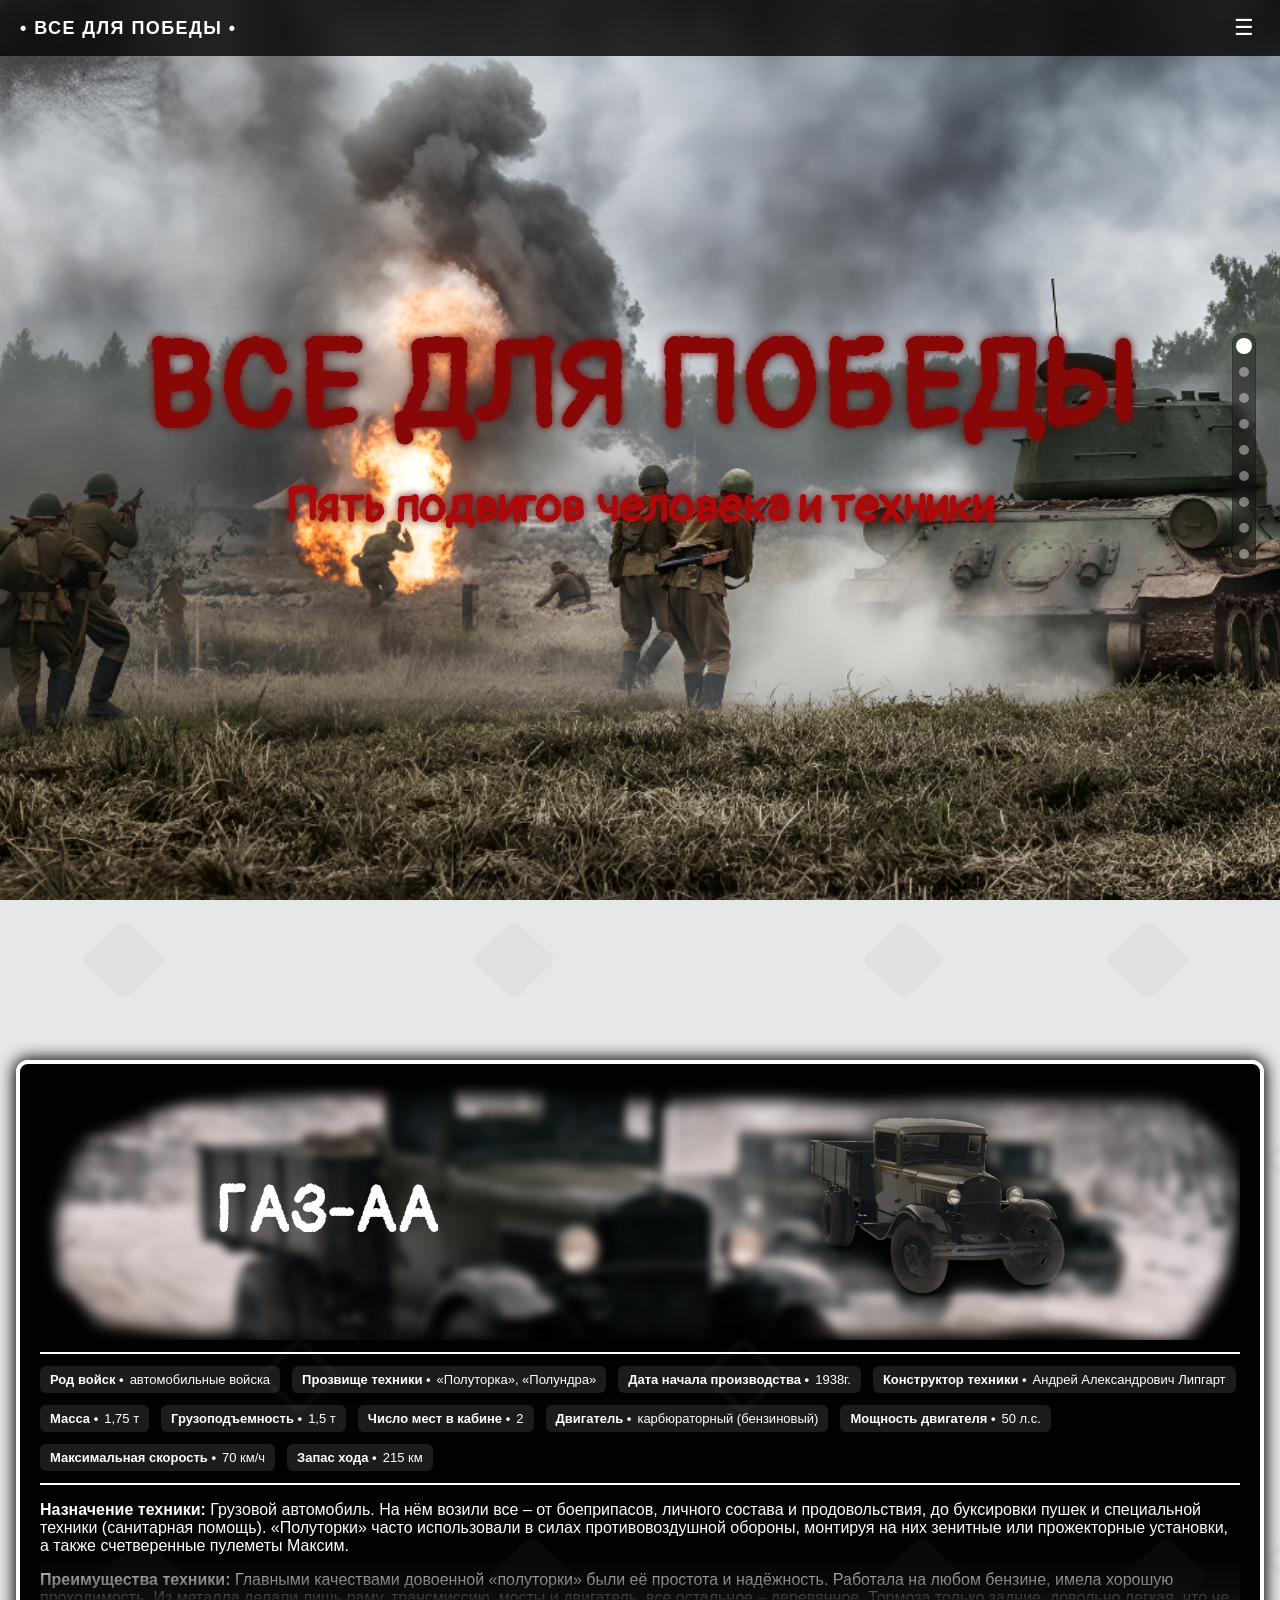
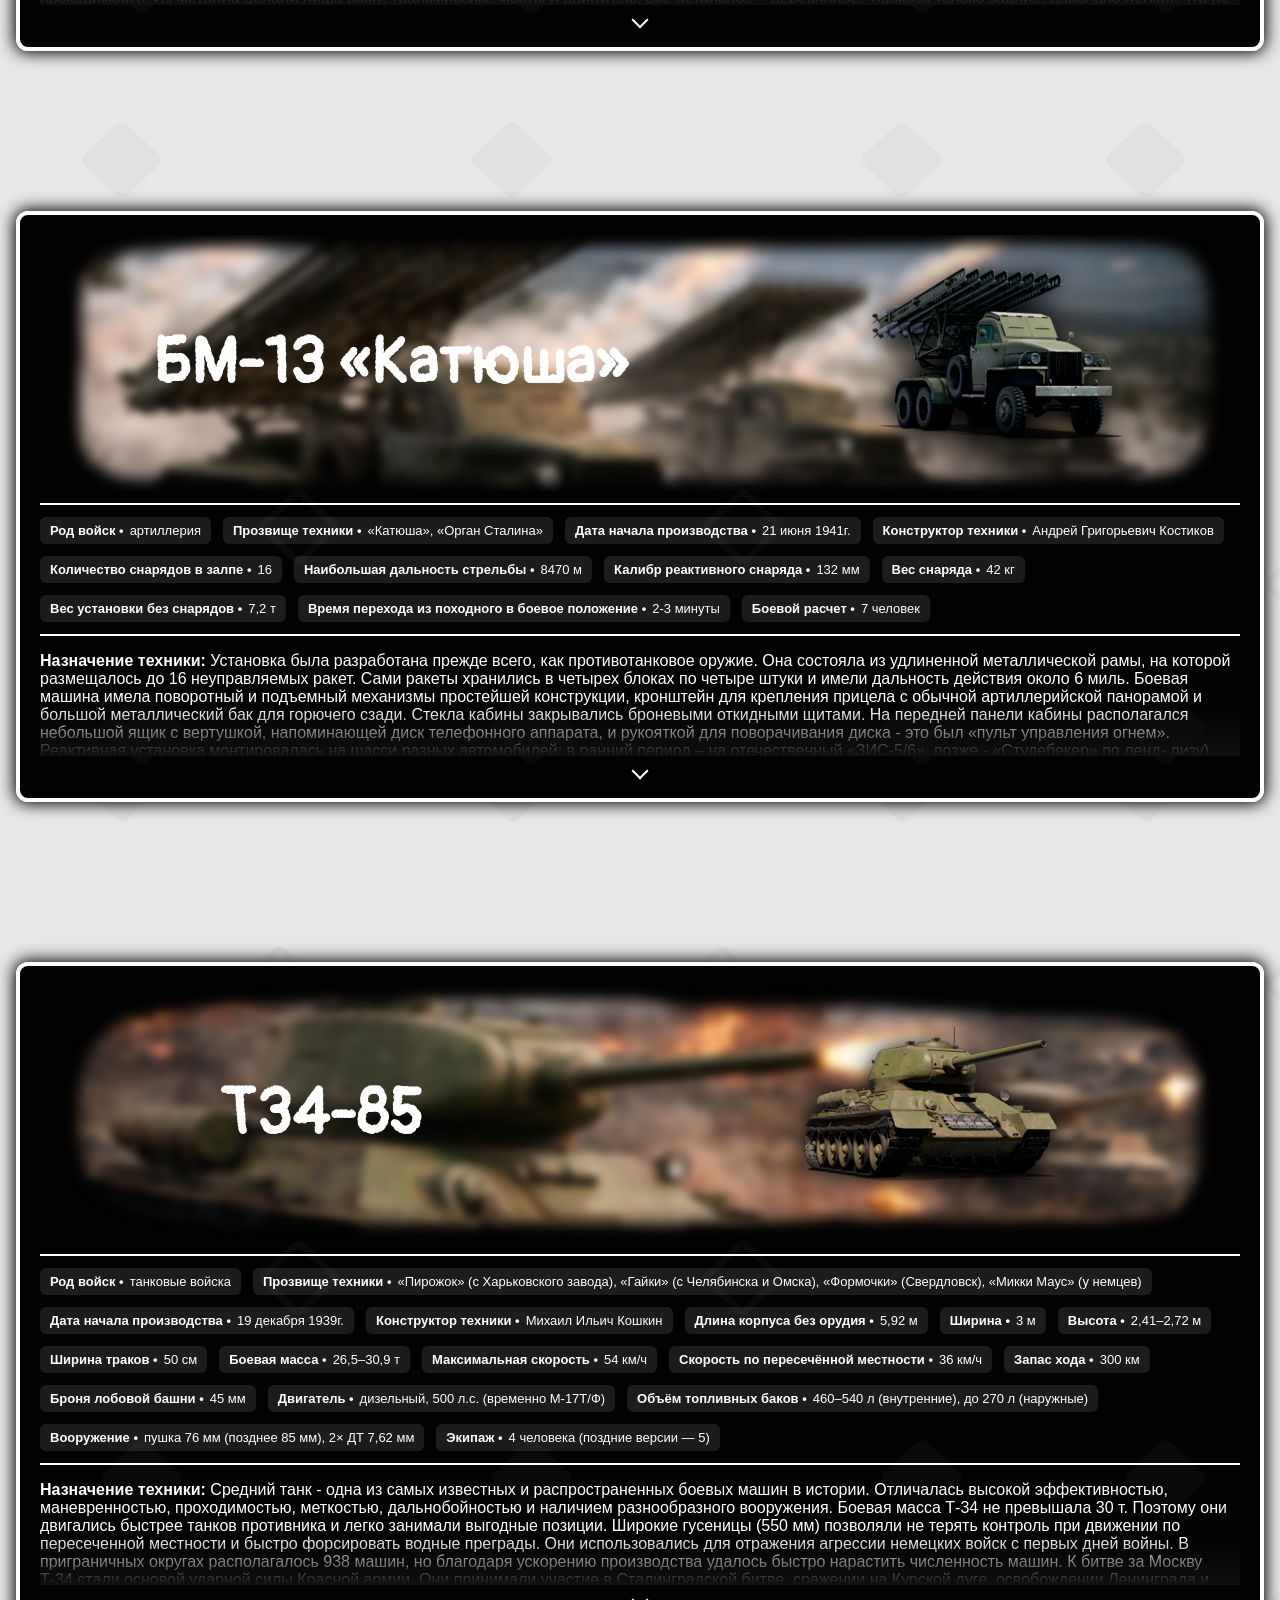
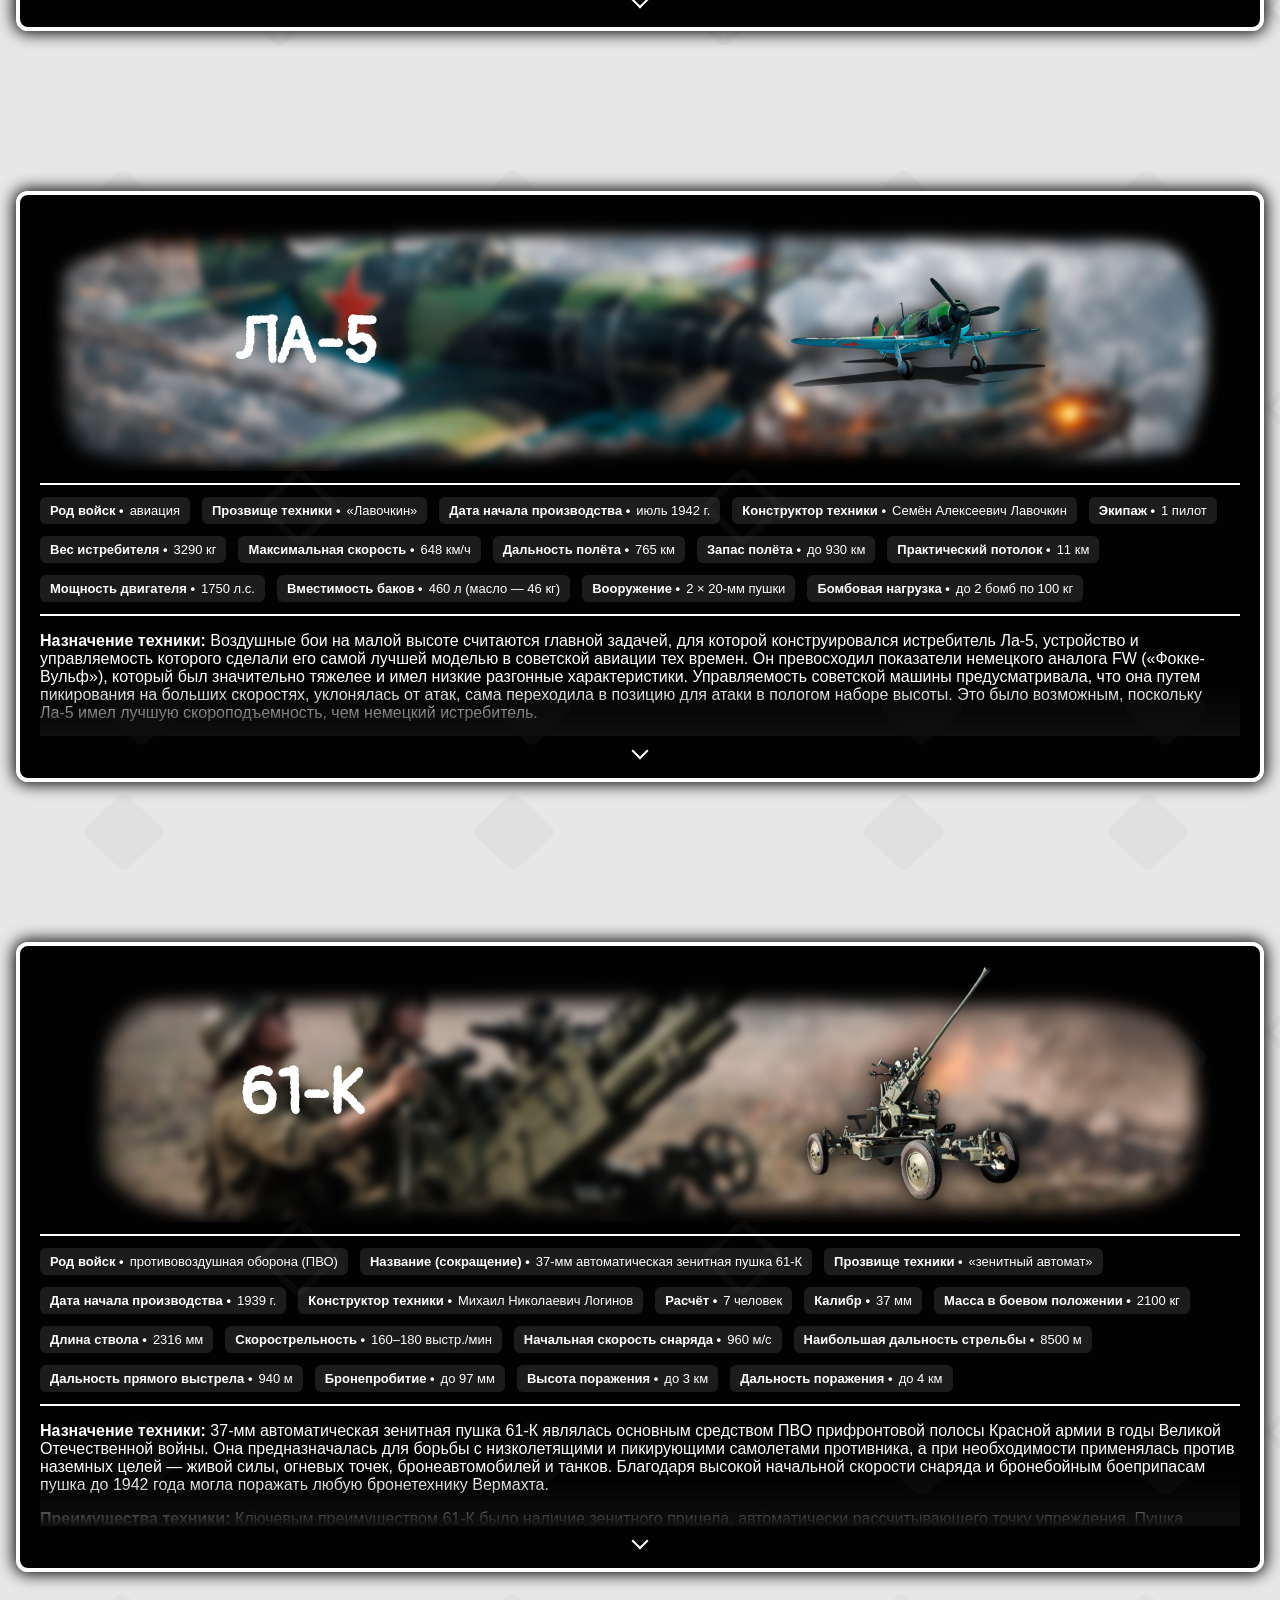
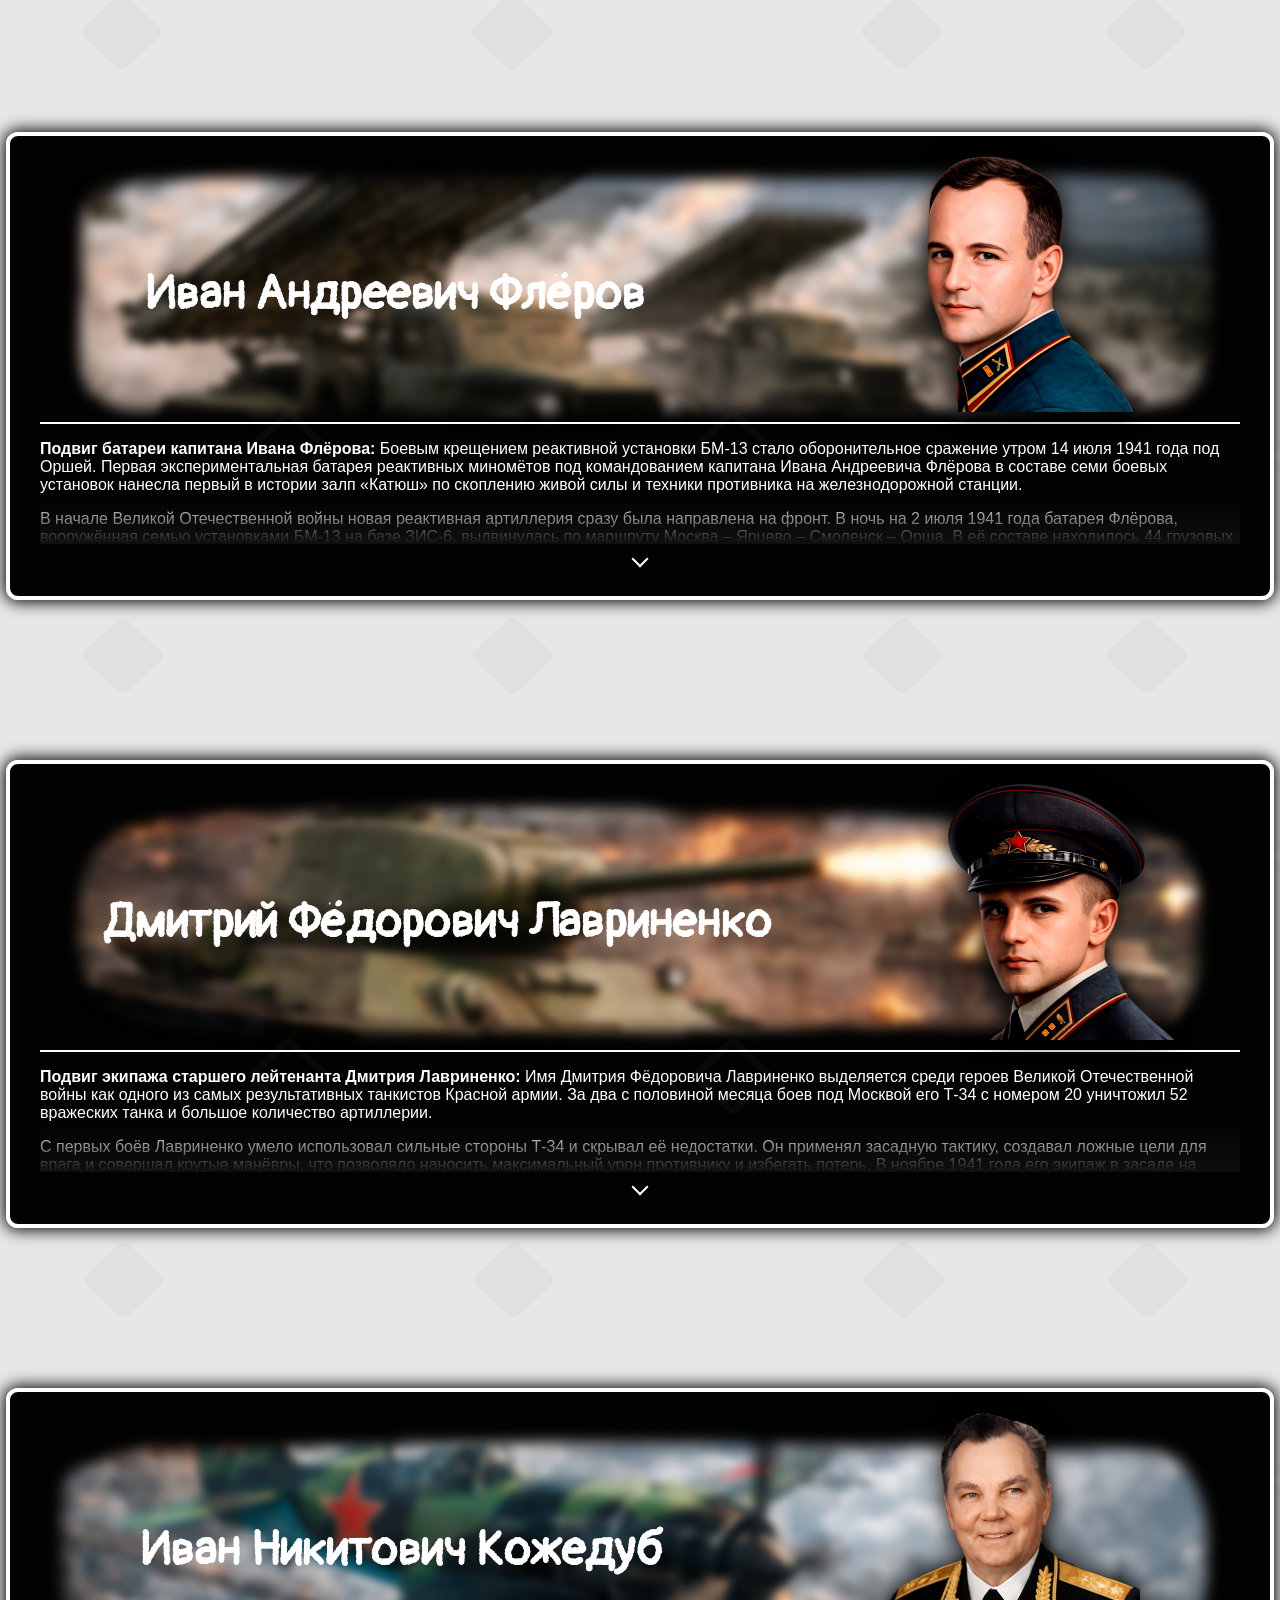
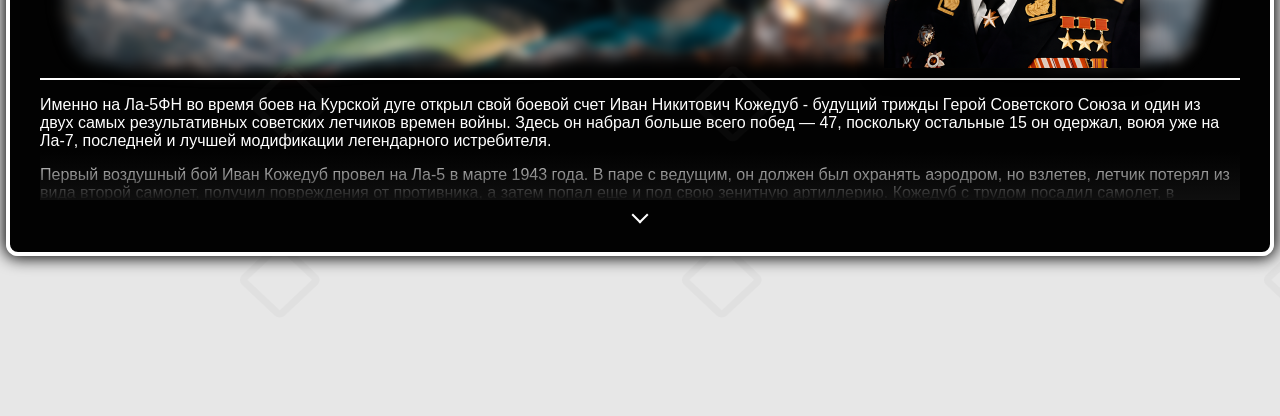
<file: index.html>
<!DOCTYPE html>
<html lang="ru">
<head>
  <meta charset="UTF-8">
  <meta name="viewport" content="width=device-width, initial-scale=1.0">
  <title>ВСЕ ДЛЯ ПОБЕДЫ</title>

  <link rel="preconnect" href="https://fonts.googleapis.com">
  <link rel="preconnect" href="https://fonts.gstatic.com" crossorigin>
  <link href="https://fonts.googleapis.com/css2?family=Google+Sans+Code:ital,wght@0,300..800;1,300..800&family=SN+Pro:ital,wght@0,200..900;1,200..900&family=Shantell+Sans:ital,wght@0,300..800;1,300..800&family=Sofia+Sans:ital,wght@0,1..1000;1,1..1000&display=swap" rel="stylesheet">
  <link href="https://fonts.googleapis.com/css2?family=Pangolin&display=swap" rel="stylesheet">
  <style>
    body {
      margin: 0;
      font-family: sans-serif;
      background-image: url('assets/imgs/main-bg.png');
      background-repeat: repeat;
      background-position: 1px;
      color: #fff;
      scroll-behavior: smooth;
    }

    button {
      background: transparent;
      border: transparent;
    }

    p {
      font-family: "SN Pro", sans-serif;
    }

    h1 {
      font-family: "SN Pro", sans-serif;
    }

    /* ===== HeaderBar ===== */
    .header-bar {
      position: fixed;
      top: 0;
      left: 0;
      right: 0;
      height: 56px;
      padding: 0 20px;
      display: flex;
      align-items: center;
      justify-content: space-between;
      background: rgba(10,10,10,0.85);
      backdrop-filter: blur(6px);
      z-index: 1100;
    }
    .header-title { font-weight: 600; letter-spacing: 0.08em; font-size: 18px; }
    .menu-button { font-size: 22px; background:none; border:none; color:white; cursor:pointer; }

    /* ===== Side Navigation ===== */
    .side-nav {
      position: fixed;
      top:0;
      right:0;
      width:320px;
      height:100vh;
      background:#0f0f0f;
      transform: translateX(100%);
      transition: transform 0.3s ease;
      z-index:1200;
      display:flex;
      flex-direction: column;
    }
    .side-nav.open { transform: translateX(0); }
    .side-nav-header {
      height:56px;
      padding:0 20px;
      display:flex;
      align-items:center;
      justify-content:space-between;
      border-bottom:1px solid rgba(255,255,255,0.1);
    }
    .side-nav-header button { background:none; border:none; font-size:20px; color:white; cursor:pointer; }
    .side-nav-list { list-style:none; margin:0; padding:20px; overflow-y:auto; }
    .side-nav-item { display:flex; align-items:center; gap:14px; padding:10px 6px; cursor:pointer; opacity:0.7; transition: opacity 0.2s; }
    .side-nav-item:hover, .side-nav-item.active { opacity:1; }
    .side-dot { width:10px; height:10px; border-radius:50%; background:rgba(255,255,255,0.4);}
    .side-nav-item.active .side-dot { background:#fff; transform: scale(1.4);}
    .side-title { font-size:14px; }

    /* ===== ScrollDots ===== */
    .scroll-dots {
      padding: 6px 0;
      background-color: rgba(0, 0, 0, 0.3);
      backdrop-filter: blur(10px);
      border: 1px solid rgba(0, 0, 0, 0.2);
      border-radius: 10px;
      position: fixed;
      right: 24px;
      top:50%;
      transform:translateY(-50%);
      display:flex;
      flex-direction:column;
      gap:14px;
      z-index:1000;
    }
    .scroll-dot .dot {
      width:10px; height:10px; border-radius:50%; background:rgba(255,255,255,0.4); transition: transform 0.25s, background-color 0.25s;
    }
    .scroll-dot.active .dot { background:#fff; transform:scale(1.6); }

    /* ===== ParallaxHero ===== */
    .parallax-hero {
      box-shadow: inset 0 -40px 8px #e6e6e6;
      position: relative;
      height: 100vh;
      overflow: hidden;
      display: flex;
      justify-content: center;
      align-items: center;
      text-align: center;
    }
    .parallax-hero::before {
      content: "";
      position: absolute;
      inset: 0;
      background-image: url('assets/imgs/hero-bg.png');
      background-size: cover;
      background-position: center;
      background-attachment: fixed;
      filter: blur(var(--blur, 0px));
      transition: filter 0.1s linear;
      z-index: 1;
    } 
    .hero-content {
      position: relative;
      z-index: 2;
    }
    .hero-content h1 { font-size:120px; margin:0; letter-spacing:0.05em; color: #880808; font-weight: 900; z-index: 19; font-family: "Pangolin", cursive; text-shadow: 0px 0px 8px #650606; } 
    .hero-content p { font-size:48px; margin-top:12px; color: #ac0a0a; font-weight: 700;  z-index: 19; font-family: "Pangolin", cursive; text-shadow: 0px 0px 8px #650606; }
    
    /* ===== ExpandableContent ===== */
    .expandable-wrapper { position:relative; }
    .expandable-content { overflow:hidden; transition:max-height 0.35s ease; position:relative; }
    .expandable-content h1 { align-self: center; }
    .expandable-content::after {
      content:""; position:absolute; left:0; right:0; bottom:0; height:48px;
      background: linear-gradient(to bottom, rgba(15,15,15,0), rgba(15,15,15,1));
      pointer-events:none; transition: opacity 0.2s;
    }
    .expandable-content.expanded::after { opacity:0; }
    .expandable-inner { padding-right:4px; }
    .expand-button { width:100%; margin-top:8px; background:none; border:none; cursor:pointer; display:flex; justify-content:center; }
    .expand-button .arrow { width:10px; height:10px; border-right:2px solid #fff; border-bottom:2px solid #fff; transform:rotate(45deg); transition: transform 0.25s; }
    .expand-button.expanded .arrow { transform: rotate(-135deg); }

    /* ===== PersonBlock ===== */
    .person-block { position:relative; margin:160px 0; padding:30px; box-shadow: 0px 0px 16px 2px #000; background-image: url('./assets/imgs/main-bg2.png'); background-repeat: repeat; color:#fff; overflow:hidden; border-radius:12px; max-width: 1200px; left: 50%; transform: translateX(-50%); border: solid 4px #fff; }
    .person-header { display:flex; align-items:center; justify-content:space-around; position:relative; font-family: "Pangolin", cursive; font-size: 72px; }
    .person-name { font-size:48px; font-weight:600; z-index:2; }
    .image-overflow {  object-fit:cover; width:256px; height:256px; position:relative; margin-left:20px; top: -10px; z-index: 10; filter: drop-shadow(0px 0px 12px #000); }

    .image-overflow img {
      width:256px;
      height:256px;
      object-fit: cover;
      position: absolute;
      top: 0;
      left: 0;
      flex-shrink: 0; 
      transition: opacity 0.35s ease, transform 0.35s ease;
    }
    
    .image-overflow .img-main {
      opacity: 1;
      z-index: 1;
    }

    .image-overflow .img-hover {
      opacity: 0;
      z-index: 2;
    }

    .image-overflow:hover .img-main {
      opacity: 0;
      transform: scale(1.02);
    }

    .image-overflow:hover .img-hover {
      opacity: 1;
      transform: scale(1.02);
    }

    /* ===== VehicleBlock ===== */
    .vehicle-block { position:relative; margin:160px 0; padding:20px; box-shadow: 0px 0px 16px 2px #000; background-image: url('./assets/imgs/main-bg2.png'); background-repeat: repeat; color:#fff; overflow:hidden; border-radius:12px; max-width: 1200px; left: 50%; transform: translateX(-50%); border: solid 4px #fff; }
    .vehicle-header { display:flex; align-items:center; justify-content:space-around; margin-bottom:12px; position: relative; overflow: hidden; font-family: "Pangolin", cursive; font-size: 120px; }
    .vehicle-name { font-size:64px; font-weight:600; z-index:2; }
    .vehicle-specs { display:flex; flex-wrap:wrap; gap:12px; margin-top:12px; margin-bottom:12px; }
    .spec-item { background: rgba(255,255,255,0.1); padding:6px 10px; border-radius:6px; display:flex; gap:6px; font-size:13px; }
    .spec-name { font-weight:600; } .spec-value { font-weight:400; }

    /* ===== OtherComponents ===== */
    .devider { background-color: #fff; height: 2px; width: 100%; }
    .header-bg {
      position: absolute;
      inset: 0;
      object-fit: cover;
      z-index: -1;
      filter: blur(5px);
      object-position: 50% 0%;
    }

  </style>
</head>
<body>

  <!-- ===== HeaderBar ===== -->
  <div class="header-bar">
    <div class="header-title"> • ВСЕ ДЛЯ ПОБЕДЫ • </div>
    <button class="menu-button" onclick="toggleMenu()">☰</button>
  </div>

  <!-- ===== SideMenu ===== -->
  <div class="side-nav" id="sideNav">
    <div class="side-nav-header">
      <div>Навигация</div>
      <button onclick="toggleMenu()">✕</button>
    </div>
    <ul class="side-nav-list">
      <li class="side-nav-item" data-target="hero">Главный экран</li>
      <li class="side-nav-item" data-target="gaz-aa">ГАЗ-АА «Полуторка»</li>
      <li class="side-nav-item" data-target="bm-13">БМ-13 «Катюша»</li>
      <li class="side-nav-item" data-target="t34-85">Т34-85</li>
      <li class="side-nav-item" data-target="la-5">ЛА-5</li>
      <li class="side-nav-item" data-target="61-k">61-K</li>
      <li class="side-nav-item" data-target="person-flerov">Иван Андреевич Флёров</li>
      <li class="side-nav-item" data-target="person-lavrinenko">Дмитрий Фёдорович Лавриненко</li>
      <li class="side-nav-item" data-target="person-koshedub">Иван Никитович Кожедуб</li>
    </ul>
  </div>

  <!-- ===== ScrollDots ===== -->
  <div class="scroll-dots">
    <button class="scroll-dot" data-target="hero"><div class="dot"></div></button>
    <button class="scroll-dot" data-target="gaz-aa"><div class="dot"></div></button>
    <button class="scroll-dot" data-target="bm-13"><div class="dot"></div></button>
    <button class="scroll-dot" data-target="t34-85"><div class="dot"></div></button>
    <button class="scroll-dot" data-target="la-5"><div class="dot"></div></button>
    <button class="scroll-dot" data-target="61-k"><div class="dot"></div></button>
    <button class="scroll-dot" data-target="person-flerov"><div class="dot"></div></button>
    <button class="scroll-dot" data-target="person-lavrinenko"><div class="dot"></div></button>
    <button class="scroll-dot" data-target="person-koshedub"><div class="dot"></div></button>
  </div>

  <!-- ===== ParallaxHero ===== -->
  <div class="parallax-hero" id="hero">
    <div class="hero-content">

      <h1>ВСЕ ДЛЯ ПОБЕДЫ</h1>
      <p>Пять подвигов человека и техники</p>
    </div>
  </div>

  <!-- ===== VehicleBlocks ===== -->
  <div class="vehicle-block" id="gaz-aa">
    <div class="vehicle-header">
      <img class="header-bg" src="./assets/imgs/bg's/gaz-aa-bg.png">
      <div class="vehicle-name">ГАЗ-АА</div>
      <div class="image-overflow"><img src="./assets/imgs/vehicles/gaz-aa.png" alt="Т-34"></div>
    </div>
    <div class="devider"></div>
    <div class="vehicle-specs">
      <div class="spec-item"><span class="spec-name">Род войск  •</span> <span class="spec-value">автомобильные войска</span></div>
      <div class="spec-item"><span class="spec-name">Прозвище техники  •</span> <span class="spec-value">«Полуторка», «Полундра»</span></div>
      <div class="spec-item"><span class="spec-name">Дата начала производства  •</span> <span class="spec-value">1938г.</span></div>
      <div class="spec-item"><span class="spec-name">Конструктор техники  •</span> <span class="spec-value">Андрей Александрович Липгарт</span></div>
      <div class="spec-item"><span class="spec-name">Масса  •</span> <span class="spec-value">1,75 т</span></div>
      <div class="spec-item"><span class="spec-name">Грузоподъемность  •</span> <span class="spec-value">1,5 т</span></div>
      <div class="spec-item"><span class="spec-name">Число мест в кабине  •</span> <span class="spec-value">2</span></div>
      <div class="spec-item"><span class="spec-name">Двигатель  •</span> <span class="spec-value">карбюраторный (бензиновый)</span></div>
      <div class="spec-item"><span class="spec-name">Мощность двигателя  •</span> <span class="spec-value">50 л.с.</span></div>
      <div class="spec-item"><span class="spec-name">Максимальная скорость  •</span> <span class="spec-value">70 км/ч</span></div>
      <div class="spec-item"><span class="spec-name">Запас хода  •</span> <span class="spec-value">215 км</span></div>
    </div>
    <div class="devider"></div>
    <div class="expandable-wrapper">
      <div class="expandable-content expandable-inner">
        <p><b>Назначение техники:</b> Грузовой автомобиль. На нём возили все – от боеприпасов, личного состава и продовольствия, до буксировки пушек и специальной техники (санитарная помощь). «Полуторки» часто использовали в силах противовоздушной обороны, монтируя на них зенитные или прожекторные установки, а также счетверенные пулеметы Максим.</p>
        <p><b>Преимущества техники:</b> Главными качествами довоенной «полуторки» были её простота и надёжность. Работала на любом бензине, имела хорошую проходимость. Из металла делали лишь раму, трансмиссию, мосты и двигатель, все остальное – деревянное. Тормоза только задние, довольно легкая, что не давало ей утонуть на плохой дороге. Но в годы войны ГАЗ-АА упростили до предела - выпускалась военная версия без бамперов, глушителей, убрались тормозные механизмы с передних колес, кабина стала деревянной, лишилась дверей (их заменяли брезентовые пологи). Водители ценили её за простоту конструкции и надежность: сборка не требовала высокой квалификации, а ремонт легко проводили в полевых условиях. Это было важно в грозные военные годы.</p>
        <p><b>Вклад техники в Победу:</b> На 22 июня 1941 года грузовики ГАЗ-АА составляли почти 60 процентов автопарка Красной армии. Этот автомобиль сыграл ключевую роль в тыловом обеспечении советских войск. ГАЗ-АА стал одним из символов победы в Великой Отечественной войне и легендарной «Дороги жизни» в Ленинграде.</p>
        <p><b>Места памяти техники:</b> <a href="https://ru.wikipedia.org/wiki/%D0%9F%D0%BE%D0%BB%D1%83%D1%82%D0%BE%D1%80%D0%BA%D0%B0_(%D0%BF%D0%B0%D0%BC%D1%8F%D1%82%D0%BD%D0%B8%D0%BA)">Памятник «Полуторка» (Памяти машины-солдата) на мемориальном комплексе «Дорога жизни» (г. Всеволожск, Ленинградская область)</a></p>
        <div class="devider"></div>
        <h1>Подвиг водителей «Дороги жизни»</h1>
        <p>«Каждая полуторная машина везет продовольствие на 10 тысяч пайков, на 10 тысяч человек. Водитель, спасай эти жизни!» - такая табличка встречала каждого водителя, съезжающего на лёд легендарной ладожской «Дороги жизни». Мысль об этом гнала вперед почти 5 тысяч шоферов, обслуживавших трассу, на протяжении двух зим ее работы. Всего за самую страшную блокадную зиму 1941-1942 годов работавшие на «Дороге жизни» водители доставили в Ленинград 361 тысяч тонн грузов, в том числе 262 тысяч тонн продовольствия, и вывезли полмиллиона людей - в основном женщин и детей.</p>
        <p>После того как вокруг Ленинграда в сентябре 1941 года сомкнулось блокадное кольцо, воды Ладожского озера оставались единственной транспортной артерией (кроме воздушной), по которой еще осуществлялось снабжение 3-ёх миллионного города. Суда Ладожской флотилии, несмотря на обстрелы, курсировали по нему ежедневно. Однако было очевидно, что как только на озере встанет лед, сообщение с городом прервется. Чтобы не допустить этого, решено было реализовать казавшееся почти невозможным - и с конца октября на Ладоге начались работы по подготовке ледовой трассы, которая очень скоро станет известна в Ленинграде и за его пределами как легендарная «Дорога жизни». 22 ноября 1941 года на лед выехала первая колонна из 60 грузовиков ГАЗ-АА 388-го отдельного автомобильного батальона. Именно легендарные «полуторки», маломощные грузовики ГАЗ- АА, по причине своей относительно небольшой массы оказались наиболее пригодными для такой дороги и открыли движение по Ладоге. В ледяных торосах, на не укатанной еще трассе, они зачастую буксовали. В первое время водитель, сбившийся с пути, рисковал расстаться с жизнью - шансов на то, что в плохой видимости, в метели, а тем более в ночной темноте или утреннем полумраке его хватятся и обнаружат, были невелики. Большинство водителей, заплутавших в первые дни на незнакомой, заснеженной дороге, замерзали и погибали. В кабинах советских машин того периода просто- напросто отсутствовала печка.</p>
        <p>В целях светомаскировки фары предписывалось гасить - фронт зачастую приближался к «Дороге жизни» на расстояние 15 км, над ней курсировала немецкая авиация. Позднее, в следующие зимы, на Ладоге появится настоящая инфраструктура — посты техпомощи, пункты обогрева и питания, регулировщицы, стоящие через равные промежутки пути, и знаки, но в конце осени - начале зимы 1941-го года водители, выбирая между опасностью попасть под обстрел немецкой авиации и уйти с трассы в условиях плохой видимости и замерзнуть насмерть на ладожских просторах чаще всего выбирали первое и включали фары. Опасности, ждавшие шоферов, которые первыми прокладывали путь по льду в осажденный город, не ограничивались риском сбиться с дороги. Первые автоколонны отправлялись в рейс с полупустыми баками - горючего должно было впритык хватить на путь в один конец и с распахнутыми дверями машин на малой скорости. Все эти меры, призванные не только уберечь водителей, но и сэкономить бесценные в военных условиях ресурсы, говорили о постоянно подстерегавшей опасности - провалиться под не успевший достаточно окрепнуть, не так давно вставший ладожский лёд. Бензин и антифриз для первых рейсов на «большую землю» были доставлены в город на самолетах. Если машине суждено было погибнуть, драгоценное топливо не должно было пойти вместе с ней под лед, а водителю надо было успеть покинуть кабину. С тем же расчетом в колонне предписывалось строгое соблюдение стометровой дистанции - на случай, если лед под впереди идущей машиной не выдержит нагрузки.</p>
        <p>При этом большинство водителей, обеспечивавших движение на «Дороге жизни», сами были ленинградцами. Многие из тех, кто ежедневно доставлял в город продовольствие, жили по блокадной норме. По установившейся вскоре практике в город машины шли, груженые продуктами, и в первую очередь мукой. Оттуда с людьми, которых нужно было бы вывезти из голодающего города. Большую часть пассажиров составляли ленинградские дети. И если открытые двери могли спасти водителя, который вез в машине груз, то в случае, когда полуторка, переполненная людьми, проваливалась под лед или попадала под обстрел, эта мера, увы, спасти не могла. Многие из тех, кто благодаря ладожской дороге обрел вторую жизнь, на этом пути стали свидетелями того, как следовавшая за ними или прямо перед ними в колонне машина, с такими же пассажирами, как и они, мгновенно уходила под лед, в особенности при обстрелах. Помогла спасти «Дорога жизни» и многие хранившиеся в городе исторические ценности.</p>
        <p>Первая автомобильная «навигация» закрылась только в середине весны, 21 апреля 1942-го года. К этому моменту лед, в разгар зимы достигший метровой толщины, начал таять. Почти на протяжении всего пути машины следовали по воде. У самого берега их груз иногда приходилось переносить на руках, подъехать к берегам вплотную толщина льда уже не позволяла. Однако до тех пор, пока оставался шанс доставить в город продовольствие, движение продолжалось. Короткие минуты отдыха ждали водителей только тогда, когда машины в очередной раз загружались. Благодаря их работе с 25 декабря в городе норма хлеба по рабочей карточке была увеличена на 100 г, по карточкам служащих иждивенцев и детей - на 75 г. Для многих ленинградцев, это стало спасением. «Дорога жизни» продолжала работу до марта 1943 года, всего на ней работало больше 20 тысяч водителей. Сколько из них отдали свои жизни, чтобы мог выжить блокадный Ленинград, точно не известно до сих пор.</p>
        
          <iframe
            width="720"
            height="360"
            src="https://rutube.ru/play/embed/d7d7e72c2360af55a8cd0be236dfd614?autoplay=0"
            style="    
              display: flex;
              justify-content: center;
              align-items: center;
              flex-direction: row;
              width: 100%;"
            allow="clipboard-write; noautoplay"
            allowFullScreen
          ></iframe>
        
      </div>
      <button class="expand-button" onclick="toggleExpand(this)"><div class="arrow"></div></button>
    </div>
  </div>

  <div class="vehicle-block" id="bm-13">
    <div class="vehicle-header">
      <img class="header-bg" src="./assets/imgs/bg's/bm-13-bg.png">
      <div class="vehicle-name">БМ-13 «Катюша»</div>
      <div class="image-overflow"><img src="./assets/imgs/vehicles/bm-13.png" alt="Катюша"></div>
    </div>
    <div class="devider"></div>
    <div class="vehicle-specs">
      <div class="spec-item"><span class="spec-name">Род войск  •</span> <span class="spec-value">артиллерия</span></div>
      <div class="spec-item"><span class="spec-name">Прозвище техники  •</span> <span class="spec-value">«Катюша», «Орган Сталина»</span></div>
      <div class="spec-item"><span class="spec-name">Дата начала производства  •</span> <span class="spec-value">21 июня 1941г.</span></div>
      <div class="spec-item"><span class="spec-name">Конструктор техники  •</span> <span class="spec-value">Андрей Григорьевич Костиков</span></div>
      <div class="spec-item"><span class="spec-name">Количество снарядов в залпе  •</span> <span class="spec-value">16</span></div>
      <div class="spec-item"><span class="spec-name">Наибольшая дальность стрельбы  •</span> <span class="spec-value">8470 м</span></div>
      <div class="spec-item"><span class="spec-name">Калибр реактивного снаряда  •</span> <span class="spec-value">132 мм</span></div>
      <div class="spec-item"><span class="spec-name">Вес снаряда  •</span> <span class="spec-value">42 кг</span></div>
      <div class="spec-item"><span class="spec-name">Вес установки без снарядов  •</span> <span class="spec-value">7,2 т</span></div>
      <div class="spec-item"><span class="spec-name">Время перехода из походного в боевое положение  •</span> <span class="spec-value">2-3 минуты</span></div>
      <div class="spec-item"><span class="spec-name">Боевой расчет  •</span> <span class="spec-value">7 человек</span></div>
    </div>
    <div class="devider"></div>
    <div class="expandable-wrapper">
      <div class="expandable-content expandable-inner">
        <p><b>Назначение техники:</b> Установка была разработана прежде всего, как противотанковое оружие. Она состояла из удлиненной металлической рамы, на которой размещалось до 16 неуправляемых ракет. Сами ракеты хранились в четырех блоках по четыре штуки и имели дальность действия около 6 миль. Боевая машина имела поворотный и подъемный механизмы простейшей конструкции, кронштейн для крепления прицела с обычной артиллерийской панорамой и большой металлический бак для горючего сзади. Стекла кабины закрывались броневыми откидными щитами. На передней панели кабины располагался небольшой ящик с вертушкой, напоминающей диск телефонного аппарата, и рукояткой для поворачивания диска - это был «пульт управления огнем». Реактивная установка монтировалась на шасси разных автомобилей: в ранний период – на отечественный «ЗИС-5/6», позже - «Студебекер» по ленд- лизу).</p>
        <p><b>Преимущества техники:</b> Ракеты установки могли нести различные боеголовки - от фугасных снарядов до зажигательных бомб. Это позволило с относительной легкостью нацеливаться на немецкие танки и уничтожать их. Один залп из "катюши" мог уничтожить целый танковый строй. Катюши" использовались против немецких танков и других военных машин, обеспечивая Красной Армии огромное преимущество в бою. Это позволило им быстро уничтожать бронированные цели, что дало им возможность продвигать свои позиции и брать под контроль целые города. Оружие также использовалось в наступательных операциях, обеспечивая сильную артиллерийскую поддержку. Помимо того, что установки были эффективным средством на поле боя, они также использовались для поднятия боевого духа советских войск. Ракеты были невероятно громкими, их можно было увидеть летящими по небу, что вселяло в солдат чувство благоговения и уверенности в своей способности победить немцев. В первую очередь реактивные установки БМ- 13 получали только воинские части в Красной Армии с наименованием «гвардейские». <b>Являясь секретным оружием, реактивная установка БМ-13 имела устройство для самоликвидации при угрозе захвата противником.</b></p>
        <p><b>Вклад техники в Победу:</b> «Катюша» стала одним из самых узнаваемых символов и знаковых видов оружия Великой Победы. Она использовалась во многих сражениях Великой Отечественной войны, включая Курскую битву, операцию «Багратион» и битву за Берлин. Использование БМ-13 позволило Советской Армии получить стратегическое преимущество над немецкими войсками. Реактивные установки обеспечили важнейшую артиллерийскую поддержку наземных войск и помогли деморализовать противника. Кроме того, вид пролетающих над головой ракет придавал войскам эмоциональный подъем и чувство безопасности. К концу Великой Отечественной войны советская реактивная артиллерия насчитывала 519 дивизионов с более чем 3 тысячами боевых машин.</p>
        <p><b>Места памяти техники:</b> <a href="https://ru.wikipedia.org/wiki/%D0%97%D0%B0_%D0%BD%D0%B0%D1%88%D1%83_%D0%A1%D0%BE%D0%B2%D0%B5%D1%82%D1%81%D0%BA%D1%83%D1%8E_%D0%A0%D0%BE%D0%B4%D0%B8%D0%BD%D1%83_(%D0%BC%D0%B5%D0%BC%D0%BE%D1%80%D0%B8%D0%B0%D0%BB%D1%8C%D0%BD%D1%8B%D0%B9_%D0%BA%D0%BE%D0%BC%D0%BF%D0%BB%D0%B5%D0%BA%D1%81)">Памятник «Катюша» на мемориальном комплексе «За нашу Советскую Родину» (г. Орша, Витебская область)</a></p>
      </div>
      <button class="expand-button" onclick="toggleExpand(this)"><div class="arrow"></div></button>
    </div>
  </div>

  <div class="vehicle-block" id="t34-85">
    <div class="vehicle-header">
      <img class="header-bg" src="./assets/imgs/bg's/t34-85-bg.png">
      <div class="vehicle-name">Т34-85</div>
      <div class="image-overflow"><img src="./assets/imgs/vehicles/t34-85.png" alt="Т34-85"></div>
    </div>
    <div class="devider"></div>
    <div class="vehicle-specs">
      <div class="spec-item"><span class="spec-name">Род войск  •</span> <span class="spec-value">танковые войска</span></div>
      <div class="spec-item"><span class="spec-name">Прозвище техники  •</span> <span class="spec-value">«Пирожок» (с Харьковского завода), «Гайки» (с Челябинска и Омска), «Формочки» (Свердловск), «Микки Маус» (у немцев)</span></div>
      <div class="spec-item"><span class="spec-name">Дата начала производства  •</span> <span class="spec-value">19 декабря 1939г.</span></div>
      <div class="spec-item"><span class="spec-name">Конструктор техники  •</span> <span class="spec-value">Михаил Ильич Кошкин</span></div>
      <div class="spec-item"><span class="spec-name">Длина корпуса без орудия  •</span> <span class="spec-value">5,92 м</span></div>
      <div class="spec-item"><span class="spec-name">Ширина  •</span> <span class="spec-value">3 м</span></div>
      <div class="spec-item"><span class="spec-name">Высота  •</span> <span class="spec-value">2,41–2,72 м</span></div>
      <div class="spec-item"><span class="spec-name">Ширина траков  •</span> <span class="spec-value">50 см</span></div>
      <div class="spec-item"><span class="spec-name">Боевая масса  •</span> <span class="spec-value">26,5–30,9 т</span></div>
      <div class="spec-item"><span class="spec-name">Максимальная скорость  •</span> <span class="spec-value">54 км/ч</span></div>
      <div class="spec-item"><span class="spec-name">Скорость по пересечённой местности  •</span> <span class="spec-value">36 км/ч</span></div>
      <div class="spec-item"><span class="spec-name">Запас хода  •</span> <span class="spec-value">300 км</span></div>
      <div class="spec-item"><span class="spec-name">Броня лобовой башни  •</span> <span class="spec-value">45 мм</span></div>
      <div class="spec-item"><span class="spec-name">Двигатель  •</span> <span class="spec-value">дизельный, 500 л.с. (временно М-17Т/Ф)</span></div>
      <div class="spec-item"><span class="spec-name">Объём топливных баков  •</span> <span class="spec-value">460–540 л (внутренние), до 270 л (наружные)</span></div>
      <div class="spec-item"><span class="spec-name">Вооружение  •</span> <span class="spec-value">пушка 76 мм (позднее 85 мм), 2× ДТ 7,62 мм</span></div>
      <div class="spec-item"><span class="spec-name">Экипаж  •</span> <span class="spec-value">4 человека (поздние версии — 5)</span></div>

    </div>
    <div class="devider"></div>
    <div class="expandable-wrapper">
      <div class="expandable-content expandable-inner">
        <p><b>Назначение техники:</b> Средний танк - одна из самых известных и распространенных боевых машин в истории. Отличалась высокой эффективностью, маневренностью, проходимостью, меткостью, дальнобойностью и наличием разнообразного вооружения. Боевая масса Т-34 не превышала 30 т. Поэтому они двигались быстрее танков противника и легко занимали выгодные позиции. Широкие гусеницы (550 мм) позволяли не терять контроль при движении по пересеченной местности и быстро форсировать водные преграды. Они использовались для отражения агрессии немецких войск с первых дней войны. В приграничных округах располагалось 938 машин, но благодаря ускорению производства удалось быстро нарастить численность машин. К битве за Москву Т-34 стали основой ударной силы Красной армии. Они принимали участие в Сталинградской битве, сражении на Курской дуге, освобождении Ленинграда и западных регионов СССР. </p>
        <p><b>Преимущества техники:</b> Средний танк Т-34 был гусеничным танком. Впервые здесь был применён принцип расположения броневых плит под углом, снаряды порой просто отскакивали от такой брони. В нём сочетались скорость, боевая мощь и манёвренность, простота производства и инновационные конструкторские решения. Превосходство Т-34 на поле боя обусловил и мощный дизельный V-образный 12-цилиндровый двигатель жидкостного охлаждения мощностью 500 л. с. На тот момент он не имел аналогов в мире по экономичности и надёжности. Ещё одним из конкурентных преимуществ танка стала простота в обслуживании и ремонте, что было важным условием для успешного применения на фронте. Эксплуатировалась в любых условиях, быстро и легко производилась и ремонтировалась. Производство танков на Сталинградском тракторном заводе не прекращалось даже во время городских боев. Конструкция Т-34 оказалась оптимальной для своего времени. Она не была лишена недостатков, но позволяла получать преимущество над противником и решать любые задачи на поле боя. Инженерам пришлось дорабатывать танк в процессе войны, поэтому все их усилия были направлены на повышение эффективности, а не на создание комфортных условий для экипажа. Но этого оказалось достаточно для сохранения машиной боеспособности на протяжении многих десятков лет.</p>
        <p><b>Вклад техники в Победу:</b>  Т-34 не только самый массовый танк Второй мировой, но и самый часто дорабатываемый. За годы войны он получила массу улучшений и модификаций, его производили сразу несколько заводов. Советский средний танк Т-34 стал настоящим символ Великой Победы. Всего за годы войны было выпущено свыше 53 тыс. Т-34 всех серий и модификаций. Т-34 стал основным и самым лучшим средним танком Второй мировой войны. Он оказал значительное влияние на развитие танкостроения по всему миру.</p>
        <p><b>Места памяти техники:</b> <a href="https://ru.wikipedia.org/wiki/%D0%9F%D0%B0%D0%BC%D1%8F%D1%82%D0%BD%D0%B8%D0%BA_%D1%82%D0%B0%D0%BD%D0%BA%D0%B8%D1%81%D1%82%D0%B0%D0%BC_49-%D0%B9_%D0%B0%D1%80%D0%BC%D0%B8%D0%B8">Памятник танкистам 49-й армии «Т-34» (д. Калиново, Серпуховский район, Московская область)</a></p>
      </div>
      <button class="expand-button" onclick="toggleExpand(this)"><div class="arrow"></div></button>
    </div>
  </div>

  <div class="vehicle-block" id="la-5">
    <div class="vehicle-header">
      <img class="header-bg" src="./assets/imgs/bg's/la-5-bg.png">
      <div class="vehicle-name">ЛА-5</div>
      <div class="image-overflow"><img src="./assets/imgs/vehicles/la-5.png" alt="la-5"></div>
    </div>
    <div class="devider"></div>
    <div class="vehicle-specs">
      <div class="spec-item"><span class="spec-name">Род войск  •</span> <span class="spec-value">авиация</span></div>
      <div class="spec-item"><span class="spec-name">Прозвище техники  •</span> <span class="spec-value">«Лавочкин»</span></div>
      <div class="spec-item"><span class="spec-name">Дата начала производства  •</span> <span class="spec-value">июль 1942 г.</span></div>
      <div class="spec-item"><span class="spec-name">Конструктор техники  •</span> <span class="spec-value">Семён Алексеевич Лавочкин</span></div>
      <div class="spec-item"><span class="spec-name">Экипаж  •</span> <span class="spec-value">1 пилот</span></div>
      <div class="spec-item"><span class="spec-name">Вес истребителя  •</span> <span class="spec-value">3290 кг</span></div>
      <div class="spec-item"><span class="spec-name">Максимальная скорость  •</span> <span class="spec-value">648 км/ч</span></div>
      <div class="spec-item"><span class="spec-name">Дальность полёта  •</span> <span class="spec-value">765 км</span></div>
      <div class="spec-item"><span class="spec-name">Запас полёта  •</span> <span class="spec-value">до 930 км</span></div>
      <div class="spec-item"><span class="spec-name">Практический потолок  •</span> <span class="spec-value">11 км</span></div>
      <div class="spec-item"><span class="spec-name">Мощность двигателя  •</span> <span class="spec-value">1750 л.с.</span></div>
      <div class="spec-item"><span class="spec-name">Вместимость баков  •</span> <span class="spec-value">460 л (масло — 46 кг)</span></div>
      <div class="spec-item"><span class="spec-name">Вооружение  •</span> <span class="spec-value">2 × 20-мм пушки</span></div>
      <div class="spec-item"><span class="spec-name">Бомбовая нагрузка  •</span> <span class="spec-value">до 2 бомб по 100 кг</span></div>
    </div>
    <div class="devider"></div>
    <div class="expandable-wrapper">
      <div class="expandable-content expandable-inner">
        <p><b>Назначение техники:</b> Воздушные бои на малой высоте считаются главной задачей, для которой конструировался истребитель Ла-5, устройство и управляемость которого сделали его самой лучшей моделью в советской авиации тех времен. Он превосходил показатели немецкого аналога FW («Фокке-Вульф»), который был значительно тяжелее и имел низкие разгонные характеристики. Управляемость советской машины предусматривала, что она путем пикирования на больших скоростях, уклонялась от атак, сама переходила в позицию для атаки в пологом наборе высоты. Это было возможным, поскольку Ла-5 имел лучшую скороподъемность, чем немецкий истребитель.</p>
        <p><b>Преимущества техники:</b> Воздушные бои на малой высоте считаются главной задачей, для которой конструировался истребитель Ла-5, устройство и управляемость которого сделали его самой лучшей моделью в советской авиации тех времен. Он превосходил показатели немецкого аналога FW («Фокке-Вульф»), который был значительно тяжелее и имел низкие разгонные характеристики. Управляемость советской машины предусматривала, что она путем пикирования на больших скоростях, уклонялась от атак, сама переходила в позицию для атаки в пологом наборе высоты. Это было возможным, поскольку Ла-5 имел лучшую скороподъемность, чем немецкий истребитель.</p>
        <p><b>Вклад техники в Победу:</b> Самолет заслужил высокую оценку не только советских и немецких летчиков, но и авиаспециалистов из числа союзников. Они называли Ла-5 лучшим фронтовым истребителем Второй мировой войны, не имевшим себе равных на Восточном фронте. Именно этот самолёт позволил советским пилотам на равных вести борьбу с любым немецким истребителем, изменив тактику воздушного боя с оборонительной на активную наступательную. В общей сложности за три года Великой Отечественной войны было собрано 10 тысяч истребителей Ла-5 всех модификаций. Он стал вторым по массовости самолётом (после легендарного штурмовика Ил-2) в советской авиации военного времени.</p>
        <p><b>Места памяти техники:</b> <a href="https://bel.cultreg.ru/places/113/pamyatnik-samolet-v-valuikakh-pamyatnik-ivanu-kozhedubu">Памятник-самолёт Ла-5 «Ивану Кожедубу» (п. Уразово, Валуйский район, Белгородская область)</a></p>
      </div>
      <button class="expand-button" onclick="toggleExpand(this)"><div class="arrow"></div></button>
    </div>
  </div>

  <div class="vehicle-block" id="61-k">
    <div class="vehicle-header">
      <img class="header-bg" src="./assets/imgs/bg's/k61-bg.png">
      <div class="vehicle-name">61-К</div>
      <div class="image-overflow">
        <img src="./assets/imgs/vehicles/61-k.png" alt="61-k">
      </div>
    </div>
    <div class="devider"></div>
    <div class="vehicle-specs">
      <div class="spec-item"><span class="spec-name">Род войск  •</span> <span class="spec-value">противовоздушная оборона (ПВО)</span></div>
      <div class="spec-item"><span class="spec-name">Название (сокращение)  •</span> <span class="spec-value">37-мм автоматическая зенитная пушка 61-К</span></div>
      <div class="spec-item"><span class="spec-name">Прозвище техники  •</span> <span class="spec-value">«зенитный автомат»</span></div>
      <div class="spec-item"><span class="spec-name">Дата начала производства  •</span> <span class="spec-value">1939 г.</span></div>
      <div class="spec-item"><span class="spec-name">Конструктор техники  •</span> <span class="spec-value">Михаил Николаевич Логинов</span></div>
      <div class="spec-item"><span class="spec-name">Расчёт  •</span> <span class="spec-value">7 человек</span></div>
      <div class="spec-item"><span class="spec-name">Калибр  •</span> <span class="spec-value">37 мм</span></div>
      <div class="spec-item"><span class="spec-name">Масса в боевом положении  •</span> <span class="spec-value">2100 кг</span></div>
      <div class="spec-item"><span class="spec-name">Длина ствола  •</span> <span class="spec-value">2316 мм</span></div>
      <div class="spec-item"><span class="spec-name">Скорострельность  •</span> <span class="spec-value">160–180 выстр./мин</span></div>
      <div class="spec-item"><span class="spec-name">Начальная скорость снаряда  •</span> <span class="spec-value">960 м/с</span></div>
      <div class="spec-item"><span class="spec-name">Наибольшая дальность стрельбы  •</span> <span class="spec-value">8500 м</span></div>
      <div class="spec-item"><span class="spec-name">Дальность прямого выстрела  •</span> <span class="spec-value">940 м</span></div>
      <div class="spec-item"><span class="spec-name">Бронепробитие  •</span> <span class="spec-value">до 97 мм</span></div>
      <div class="spec-item"><span class="spec-name">Высота поражения  •</span> <span class="spec-value">до 3 км</span></div>
      <div class="spec-item"><span class="spec-name">Дальность поражения  •</span> <span class="spec-value">до 4 км</span></div>
    </div>
    <div class="devider"></div>
    <div class="expandable-wrapper">
      <div class="expandable-content expandable-inner">
        <p><b>Назначение техники:</b> 37-мм автоматическая зенитная пушка 61-К являлась основным средством ПВО прифронтовой полосы Красной армии в годы Великой Отечественной войны. Она предназначалась для борьбы с низколетящими и пикирующими самолетами противника, а при необходимости применялась против наземных целей — живой силы, огневых точек, бронеавтомобилей и танков. Благодаря высокой начальной скорости снаряда и бронебойным боеприпасам пушка до 1942 года могла поражать любую бронетехнику Вермахта.</p>
        <p><b>Преимущества техники:</b> Ключевым преимуществом 61-К было наличие зенитного прицела, автоматически рассчитывающего точку упреждения. Пушка отличалась высокой надежностью, устойчивой работой в условиях загрязнения, непрерывным питанием автомата и удобством обслуживания. Она обладала высокой маневренностью, быстро переводилась из походного положения в боевое и могла вести огонь с коротких остановок. С 1943 года расчёт дополнительно защищался щитовым прикрытием.</p>
        <p><b>Вклад техники в Победу:</b> Пушка 61-К стала первой советской автоматической зениткой, запущенной в массовое серийное производство, и основной зенитной артиллерийской системой Красной армии. Было выпущено более 18,5 тысяч орудий. Именно зенитки калибра 37 мм сбили больше немецких самолетов, чем все остальные зенитные средства вместе взятые, обеспечив надежное прикрытие войск и тыла СССР.</p>
        <p><b>Места памяти техники:</b>
          Памятник зенитной установке 61-К «Защитницам неба» (г. Ростов-на-Дону)
        </p>
      </div>
      <button class="expand-button" onclick="toggleExpand(this)">
        <div class="arrow"></div>
      </button>
    </div>
  </div>

  <div class="person-block" id="person-flerov">
    <div class="person-header">
      <img class="header-bg" src="./assets/imgs/bg's/bm-13-bg.png">
      <div class="person-name">Иван Андреевич Флёров</div>
      <div class="image-overflow">
        <img src="./assets/imgs/persons/flerov.png" alt="Иван Андреевич Флёров" class="img-main">
        <img src="./assets/imgs/persons/flerov-2.png" alt="Иван Андреевич Флёров" class="img-hover">
      </div>
    </div>
    <div class="devider"></div>
    <div class="expandable-wrapper">
      <div class="expandable-content expandable-inner">
        <p><b>Подвиг батареи капитана Ивана Флёрова:</b> Боевым крещением реактивной установки БМ-13 стало оборонительное сражение утром 14 июля 1941 года под Оршей. Первая экспериментальная батарея реактивных миномётов под командованием капитана Ивана Андреевича Флёрова в составе семи боевых установок нанесла первый в истории залп «Катюш» по скоплению живой силы и техники противника на железнодорожной станции.</p>
        <p>В начале Великой Отечественной войны новая реактивная артиллерия сразу была направлена на фронт. В ночь на 2 июля 1941 года батарея Флёрова, вооружённая семью установками БМ-13 на базе ЗИС-6, выдвинулась по маршруту Москва – Ярцево – Смоленск – Орша. В её составе находилось 44 грузовых автомобиля с боекомплектом из 768 реактивных снарядов.</p>
        <p>14 июля 1941 года в 15 часов по приказу капитана Флёрова был открыт огонь. Семь установок БМ-13 обрушили огненный смерч на позиции противника. Враг понёс огромные потери, переправа была выведена из строя, а наступление сорвано. Применение нового оружия произвело ошеломляющий эффект и стало поворотным моментом в развитии реактивной артиллерии Красной армии.</p>
        <p>Батарея Флёрова продолжала наносить сокрушительные удары, постоянно меняя позиции. Этот приём впоследствии стал классическим для реактивной артиллерии. За три месяца боёв батарея нанесла значительный урон противнику и поддерживала боевой дух советских войск.</p>
        <p>В начале октября 1941 года батарея оказалась в окружении в немецком тылу. В ночь на 7 октября у деревни Богатырь (Смоленская область) она попала в засаду. Капитан Иван Андреевич Флёров, будучи тяжело раненым, отдал приказ уничтожить боевые установки и погиб, взорвав себя вместе с головной пусковой установкой. Из окружения смогли выйти лишь 46 бойцов.</p>
        <p>За проявленный героизм Иван Андреевич Флёров в 1963 году был посмертно награждён орденом Отечественной войны I степени, а в 1995 году ему было присвоено звание Героя России. Память о подвиге батареи увековечена памятником в Орше и обелиском у города Рудня Смоленской области.</p>
      </div>
      <button class="expand-button" onclick="toggleExpand(this)">
        <div class="arrow"></div>
      </button>
    </div>
  </div>

  <div class="person-block" id="person-lavrinenko">
    <div class="person-header">
      <img class="header-bg" src="./assets/imgs/bg's/t34-85-bg.png">
      <div class="person-name">Дмитрий Фёдорович Лавриненко</div>
      <div class="image-overflow">
        <img src="./assets/imgs/persons/lavrinenko.png" alt="Дмитрий Лавриненко" class="img-main">
        <img src="./assets/imgs/persons/lavrinenko-2.png" alt="Дмитрий Лавриненко" class="img-hover">
      </div>
    </div>
    <div class="devider"></div>
    <div class="expandable-wrapper">
      <div class="expandable-content expandable-inner">
        <p><b>Подвиг экипажа старшего лейтенанта Дмитрия Лавриненко:</b> Имя Дмитрия Фёдоровича Лавриненко выделяется среди героев Великой Отечественной войны как одного из самых результативных танкистов Красной армии. За два с половиной месяца боев под Москвой его Т-34 с номером 20 уничтожил 52 вражеских танка и большое количество артиллерии.</p>
        <p>С первых боёв Лавриненко умело использовал сильные стороны Т-34 и скрывал её недостатки. Он применял засадную тактику, создавал ложные цели для врага и совершал крутые манёвры, что позволяло наносить максимальный урон противнику и избегать потерь. В ноябре 1941 года его экипаж в засаде на Шишкинском шоссе уничтожил 6 немецких танков, обеспечив безопасный отход советских войск.</p>
        <p>На подступах к Серпухову Лавриненко успешно справился с атакой немецкого батальона на мотоциклах и бронемашинах, уничтожив противотанковые расчёты и оставшуюся технику. В декабре 1941 года во время контрнаступления под Москвой его рота «тридцатьчетвёрок» освободила несколько деревень, а грамотная тактика старшего лейтенанта позволила окружить немецкие силы в Горюнах.</p>
        <p>В 28-м бою на его счету было 52 подбитых танка. После боя Лавриненко погиб от миномётного осколка в возрасте 27 лет. За проявленное мужество и героизм он посмертно был награждён орденом Ленина, а звание Героя Советского Союза присвоено указом президента СССР Михаила Горбачева в мае 1990 года.</p>
      </div>
      <button class="expand-button" onclick="toggleExpand(this)">
        <div class="arrow"></div>
      </button>
    </div>
  </div>

  <div class="person-block" id="person-koshedub">
    <div class="person-header">
      <img class="header-bg" src="./assets/imgs/bg's/la-5-bg.png">
      <div class="person-name">Иван Никитович Кожедуб</div>
      <div class="image-overflow">
        <img src="./assets/imgs/persons/koshedub.png" alt="Никитович Кожедуб" class="img-main">
        <img src="./assets/imgs/persons/koshedub-2.png" alt="Никитович Кожедуб - hover" class="img-hover">
      </div>
    </div>
    <div class="devider"></div>
    <div class="expandable-wrapper">
      <div class="expandable-content expandable-inner">
        <p>Именно на Ла-5ФН во время боев на Курской дуге открыл свой боевой счет Иван Никитович Кожедуб - будущий трижды Герой Советского Союза и один из двух самых результативных советских летчиков времен войны. Здесь он набрал больше всего побед — 47, поскольку остальные 15 он одержал, воюя уже на Ла-7, последней и лучшей модификации легендарного истребителя.</p>
        <p>Первый воздушный бой Иван Кожедуб провел на Ла-5 в марте 1943 года. В паре с ведущим, он должен был охранять аэродром, но взлетев, летчик потерял из вида второй самолет, получил повреждения от противника, а затем попал еще и под свою зенитную артиллерию. Кожедуб с трудом посадил самолет, в котором насчитали более 50 пробоин. Боевой счет своим победам летчик-ас открыл 6 июля 1943 года на Курской дуге, сбив пикирующий бомбардировщик Ju-87. С мая 1944 года Кожедуб воевал на новой модификации истребителя Лавочкина – Ла-5ФН (бортовой № 14), который был построен на деньги колхозника-пчеловода Сталинградской области Василия Конева. Уже на следующий день Кожедуб одержал вторую воздушную победу, сбив еще один Ju-87, а в воздушном бою 9 июля смог сбить сразу 2 немецких истребителя Me-109. В течение шести последующих дней летчик-ас записывает на свой счет ещё 7 вражеских самолётов. Уже в августе 1943 года Иван Кожедуб становится командиром эскадрильи. Первое звание Героя Советского Союза с вручением ордена Ленина и медали «Золотая Звезда» командир эскадрильи старший лейтенант Иван Кожедуб получил 4 февраля 1944 года за 146 боевых вылетов, в которых он сбил 20 немецких самолетов. В это же время полк проходит процедуру перевооружения, получая новые истребители Ла-7. Летчику-асу достался самолёт с бортовым № 27. Иван Кожедуб будет летать на нем до самого конца войны. Второй медалью «Золотая Звезда» гвардии капитан Иван Кожедуб был награжден 19 августа 1944 года за 256 совершенных боевых вылетов, в которых он лично сбил 48 немецких самолетов. Однажды во время воздушного боя, который проходил над территорией противника, самолет Ивана Кожедуба был подбит. На машине заглох двигатель и он, чтобы не сдаваться в плен немцам, выбрал для себя на земле цель и начал на нее пикировать. Когда до земли оставалось совсем немного, двигатель истребителя неожиданно снова заработал и Кожедуб смог вывести машину из пикирования и благополучно вернулся на аэродром. 12 февраля 1945 года Иван Кожедуб в паре со своим ведомым лётчиком патрулировали пространство над передним краем, находясь в режиме «свободной охоты». Обнаружив группу из 13 истребителей FW-190, советские летчики немедленно атаковали их, сбив при этом 5 немецких истребителей. Три из них записал на свой счет Иван Кожедуб. 15 февраля 1945 года в полете над Одером легендарный лётчик смог сбить немецкий реактивный истребитель Me-262.</p>
        <p>К концу Великой Отечественной войны гвардии майор Иван Никитович Кожедуб выполнил 330 боевых вылетов и провел 120 воздушных боев, сбив при этом 64 самолета противника, что стало лучшим достижением среди всех советских асов. Третью «Золотую Звезду» лётчик-герой получил уже после войны за высокое воинское мастерство, личное мужество и отвагу. Рассказывают, что Иван Кожедуб очень любил свои самолеты, особенно свой первенец Ла-5, считал их «живыми». Ни разу за всю войну легендарный лётчик не покинул свою машину, даже горящую.</p>
      </div>
      <button class="expand-button" onclick="toggleExpand(this)">
        <div class="arrow"></div>
      </button>
    </div>
  </div>

  <!-- ===== JS ===== -->
  <script>
    // ===== Toggle Expandable Content =====
    function toggleExpand(button){
      const wrapper = button.parentElement;
      const content = wrapper.querySelector('.expandable-content');
      const expanded = content.classList.toggle('expanded');

      if(expanded){
        content.style.maxHeight = content.scrollHeight + "px";
        button.classList.add('expanded');
      } else {
        content.style.maxHeight = "120px"; // ограничиваем высоту по умолчанию
        button.classList.remove('expanded');
      }
    }

    // Инициализация всех expandable-content
    document.querySelectorAll('.expandable-content').forEach(el => {
      el.style.maxHeight = "120px";
    });

    // ===== Toggle Side Menu =====
    const sideNav = document.getElementById('sideNav');
    function toggleMenu(){
      sideNav.classList.toggle('open');
    }

    // ===== Scroll to Block =====
    function scrollToBlock(id){
      const block = document.getElementById(id);
      if(!block) return;

      const offset = 120; // нужное смещение вверх
      const blockTop = block.getBoundingClientRect().top + window.pageYOffset;
      const targetScroll = Math.max(blockTop - offset, 0);

      window.scrollTo({
        top: targetScroll,
        behavior: 'smooth'
      });

      sideNav.classList.remove('open'); // закрыть меню
    }


    // Клик по боковому меню
    document.querySelectorAll('.side-nav-item').forEach(item=>{
      item.addEventListener('click', ()=> scrollToBlock(item.dataset.target));
    });

    // ===== ScrollDots =====
    const dots = document.querySelectorAll('.scroll-dot');

    dots.forEach(dot => {
      dot.addEventListener('click', ()=> scrollToBlock(dot.dataset.target));
    });

    // Обновление активной точки при скролле
    function updateActiveDot(){
      const blocks = ['hero', 'gaz-aa','bm-13', 't34-85', 'la-5', '61-k', 'person-flerov', 'person-lavrinenko', 'person-koshedub'];
      let scrollPos = window.scrollY + window.innerHeight/1.5;
      let activeId = blocks[0];

      blocks.forEach(id=>{
        const block = document.getElementById(id);
        if(block && block.offsetTop <= scrollPos){
          activeId = id;
        }
      });

      dots.forEach(dot=>{
        if(dot.dataset.target === activeId){
          dot.classList.add('active');
        } else {
          dot.classList.remove('active');
        }
      });

      // боковое меню тоже синхронизируем
      document.querySelectorAll('.side-nav-item').forEach(item=>{
        if(item.dataset.target === activeId){
          item.classList.add('active');
        } else {
          item.classList.remove('active');
        }
      });
    }

    const hero = document.querySelector('.parallax-hero');

    window.addEventListener('scroll', () => {
      const scrollY = window.scrollY;
      const blur = Math.min(scrollY / 120, 12); // максимум 12px

      hero.style.setProperty('--blur', `${blur}px`);
    });

    window.addEventListener('scroll', updateActiveDot);
    window.addEventListener('load', updateActiveDot);
  </script>

</body>
</html>
</file>
